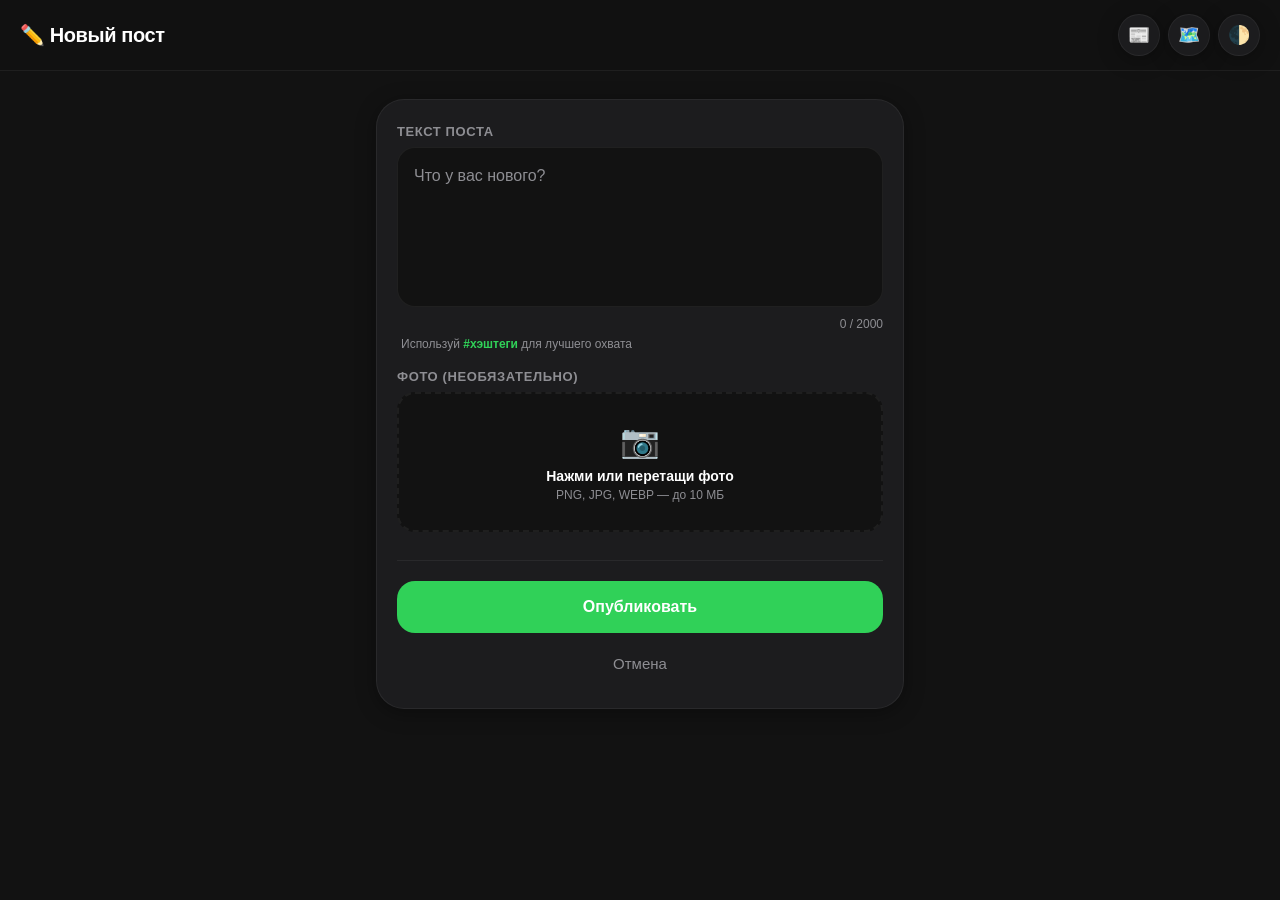
<file: templates/new_post.html>
<!DOCTYPE html>
<html lang="ru">
<head>
    <meta charset="UTF-8">
    <meta name="viewport" content="width=device-width, initial-scale=1.0, maximum-scale=1.0, user-scalable=no">
    <link rel="icon" href="/static/favicon.ico" type="image/x-icon">
    <title>Новый пост — Klinb</title>
    <style>
        /* ─── TOKENS ─────────────────────────────────────── */
        :root {
            --bg: #ffffff;
            --text: #101010;
            --card: #f2f2f7;
            --accent: #34c759;
            --accent-dim: rgba(52, 199, 89, 0.15);
            --blur: rgba(255, 255, 255, 0.82);
            --danger: #ff3b30;
            --shadow: 0 4px 20px rgba(0, 0, 0, 0.08);
            --border: rgba(0, 0, 0, 0.06);
            --transition: 0.22s cubic-bezier(0.4, 0, 0.2, 1);
        }

        [data-theme="dark"] {
            --bg: #121212;
            --text: #ffffff;
            --card: #1c1c1e;
            --accent: #30d158;
            --accent-dim: rgba(48, 209, 88, 0.15);
            --blur: rgba(18, 18, 18, 0.85);
            --shadow: 0 4px 20px rgba(0, 0, 0, 0.35);
            --border: rgba(255, 255, 255, 0.06);
        }

        *, *::before, *::after {
            box-sizing: border-box;
            -webkit-tap-highlight-color: transparent;
            outline: none;
        }

        body {
            margin: 0;
            font-family: -apple-system, BlinkMacSystemFont, sans-serif;
            background: var(--bg);
            color: var(--text);
            min-height: 100vh;
            transition: background var(--transition), color var(--transition);
        }

        /* ─── TOP BAR ─────────────────────────────────────── */
        .top-bar {
            position: sticky;
            top: 0;
            z-index: 100;
            background: var(--blur);
            backdrop-filter: blur(20px);
            -webkit-backdrop-filter: blur(20px);
            border-bottom: 1px solid var(--border);
            padding: 14px 20px;
            display: flex;
            justify-content: space-between;
            align-items: center;
        }

        .top-bar-title {
            font-size: 20px;
            font-weight: 800;
            letter-spacing: -0.4px;
        }

        .top-actions {
            display: flex;
            gap: 8px;
        }

        .icon-btn {
            width: 42px;
            height: 42px;
            border-radius: 50%;
            border: 1px solid var(--border);
            background: var(--card);
            cursor: pointer;
            font-size: 18px;
            box-shadow: var(--shadow);
            color: var(--text);
            transition: transform var(--transition), background var(--transition);
            display: flex;
            align-items: center;
            justify-content: center;
            text-decoration: none;
        }

        .icon-btn:active { transform: scale(0.9); }

        /* ─── FORM CONTAINER ──────────────────────────────── */
        .form-container {
            max-width: 560px;
            margin: 0 auto;
            padding: 28px 16px 80px;
            animation: fadeUp 0.3s ease both;
        }

        @keyframes fadeUp {
            from { opacity: 0; transform: translateY(14px); }
            to   { opacity: 1; transform: translateY(0); }
        }

        /* ─── FORM CARD ───────────────────────────────────── */
        .form-card {
            background: var(--card);
            border-radius: 28px;
            border: 1px solid var(--border);
            padding: 24px 20px;
            box-shadow: var(--shadow);
        }

        .form-label {
            font-size: 13px;
            font-weight: 600;
            color: #8e8e93;
            text-transform: uppercase;
            letter-spacing: 0.6px;
            margin-bottom: 8px;
            display: block;
        }

        /* ─── TEXTAREA ────────────────────────────────────── */
        .post-textarea {
            width: 100%;
            min-height: 160px;
            background: var(--bg);
            border: 1px solid var(--border);
            border-radius: 18px;
            padding: 16px;
            color: var(--text);
            font-size: 16px;
            font-family: inherit;
            line-height: 1.55;
            resize: none;
            transition: border-color var(--transition), box-shadow var(--transition);
            margin-bottom: 20px;
        }

        .post-textarea:focus {
            border-color: var(--accent);
            box-shadow: 0 0 0 3px var(--accent-dim);
        }

        .post-textarea::placeholder { color: #8e8e93; }

        /* Hashtag hint */
        .hint {
            font-size: 12px;
            color: #8e8e93;
            margin: -14px 0 18px 4px;
        }

        .hint span { color: var(--accent); font-weight: 600; }

        /* ─── IMAGE UPLOAD ────────────────────────────────── */
        .image-upload-area {
            background: var(--bg);
            border: 2px dashed var(--border);
            border-radius: 18px;
            padding: 28px 20px;
            text-align: center;
            cursor: pointer;
            transition: border-color var(--transition), background var(--transition);
            margin-bottom: 28px;
            position: relative;
        }

        .image-upload-area:hover,
        .image-upload-area.dragover {
            border-color: var(--accent);
            background: var(--accent-dim);
        }

        .image-upload-area input[type="file"] {
            position: absolute;
            inset: 0;
            opacity: 0;
            cursor: pointer;
        }

        .upload-icon { font-size: 32px; margin-bottom: 8px; }

        .upload-text {
            font-size: 14px;
            font-weight: 600;
            color: var(--text);
            margin-bottom: 4px;
        }

        .upload-sub {
            font-size: 12px;
            color: #8e8e93;
        }

        /* Preview image */
        .image-preview {
            width: 100%;
            border-radius: 16px;
            object-fit: cover;
            max-height: 240px;
            display: none;
            margin-top: 12px;
        }

        /* ─── DIVIDER ─────────────────────────────────────── */
        .divider {
            height: 1px;
            background: var(--border);
            margin: 20px 0;
        }

        /* ─── BUTTONS ─────────────────────────────────────── */
        .save-btn {
            width: 100%;
            background: var(--accent);
            color: white;
            border: none;
            padding: 17px;
            border-radius: 18px;
            font-weight: 700;
            font-size: 16px;
            cursor: pointer;
            margin-bottom: 10px;
            font-family: inherit;
            transition: opacity var(--transition), transform var(--transition);
        }

        .save-btn:hover   { opacity: 0.9; }
        .save-btn:active  { transform: scale(0.97); }
        .save-btn:disabled { opacity: 0.45; cursor: not-allowed; }

        .cancel-btn {
            width: 100%;
            background: transparent;
            color: #8e8e93;
            border: none;
            padding: 12px;
            cursor: pointer;
            font-size: 15px;
            font-family: inherit;
            transition: color var(--transition);
        }

        .cancel-btn:hover { color: var(--text); }

        /* ─── CHAR COUNTER ────────────────────────────────── */
        .char-row {
            display: flex;
            justify-content: flex-end;
            margin-top: -14px;
            margin-bottom: 20px;
        }

        .char-count {
            font-size: 12px;
            color: #8e8e93;
            font-weight: 500;
            transition: color var(--transition);
        }

        .char-count.warn  { color: #ff9f0a; }
        .char-count.limit { color: var(--danger); }
    </style>
</head>
<body>

    <header class="top-bar">
        <span class="top-bar-title">✏️ Новый пост</span>
        <div class="top-actions">
            <a class="icon-btn" href="/lenta" title="Лента">📰</a>
            <a class="icon-btn" href="/" title="Карта">🗺️</a>
            <button class="icon-btn" id="theme-toggle" title="Сменить тему" onclick="toggleTheme()">🌓</button>
        </div>
    </header>

    <div class="form-container">
        <div class="form-card">

            <form method="POST" enctype="multipart/form-data" id="post-form">

                <label class="form-label" for="post-text">Текст поста</label>
                <textarea
                    class="post-textarea"
                    id="post-text"
                    name="content"
                    maxlength="2000"
                    placeholder="Что у вас нового?"
                    required
                    oninput="updateCharCount(this)"></textarea>

                <div class="char-row">
                    <span class="char-count" id="char-count">0 / 2000</span>
                </div>

                <p class="hint">Используй <span>#хэштеги</span> для лучшего охвата</p>

                <label class="form-label">Фото (необязательно)</label>
                <div class="image-upload-area" id="upload-area">
                    <input type="file" name="image" accept="image/*" id="image-input"
                           onchange="previewImage(this)">
                    <div class="upload-icon">📷</div>
                    <div class="upload-text">Нажми или перетащи фото</div>
                    <div class="upload-sub">PNG, JPG, WEBP — до 10 МБ</div>
                    <img class="image-preview" id="img-preview" alt="Предпросмотр">
                </div>

                <div class="divider"></div>

                <button type="submit" class="save-btn" id="submit-btn">Опубликовать</button>
                <button type="button" class="cancel-btn" onclick="history.back()">Отмена</button>

            </form>

        </div>
    </div>

    <script>
        // ─── Theme ──────────────────────────────────────────
        (function () {
            const saved = localStorage.getItem('blink_theme') || 'dark';
            document.body.setAttribute('data-theme', saved);
        })();

        function toggleTheme() {
            const current = document.body.getAttribute('data-theme');
            const next = current === 'dark' ? 'light' : 'dark';
            document.body.setAttribute('data-theme', next);
            localStorage.setItem('blink_theme', next);
        }

        // ─── Char counter ────────────────────────────────────
        function updateCharCount(el) {
            const len = el.value.length;
            const max = parseInt(el.getAttribute('maxlength')) || 2000;
            const counter = document.getElementById('char-count');
            counter.textContent = `${len} / ${max}`;
            counter.classList.toggle('warn', len > max * 0.8);
            counter.classList.toggle('limit', len >= max);
        }

        // ─── Image preview ───────────────────────────────────
        function previewImage(input) {
            const preview = document.getElementById('img-preview');
            const area    = document.getElementById('upload-area');

            if (input.files && input.files[0]) {
                const reader = new FileReader();
                reader.onload = function (e) {
                    preview.src = e.target.result;
                    preview.style.display = 'block';
                    area.querySelector('.upload-icon').style.display = 'none';
                    area.querySelector('.upload-text').textContent = input.files[0].name;
                    area.querySelector('.upload-sub').textContent  = `${(input.files[0].size / 1024).toFixed(0)} КБ`;
                };
                reader.readAsDataURL(input.files[0]);
            }
        }

        // ─── Drag & drop ─────────────────────────────────────
        const area = document.getElementById('upload-area');

        area.addEventListener('dragover', e => {
            e.preventDefault();
            area.classList.add('dragover');
        });

        area.addEventListener('dragleave', () => area.classList.remove('dragover'));

        area.addEventListener('drop', e => {
            e.preventDefault();
            area.classList.remove('dragover');
            const input = document.getElementById('image-input');
            if (e.dataTransfer.files.length) {
                input.files = e.dataTransfer.files;
                previewImage(input);
            }
        });

        // ─── Submit guard ────────────────────────────────────
        document.getElementById('post-form').addEventListener('submit', function () {
            const btn = document.getElementById('submit-btn');
            btn.disabled = true;
            btn.textContent = 'Публикация...';
        });

        // ─── Logout ─────────────────────────────────────────
        function logout() {
            fetch('/api/logout', { method: 'POST' }).then(() => {
                localStorage.removeItem('blink_user');
                window.location.href = '/';
            });
        }
    </script>
</body>
</html>
</file>
